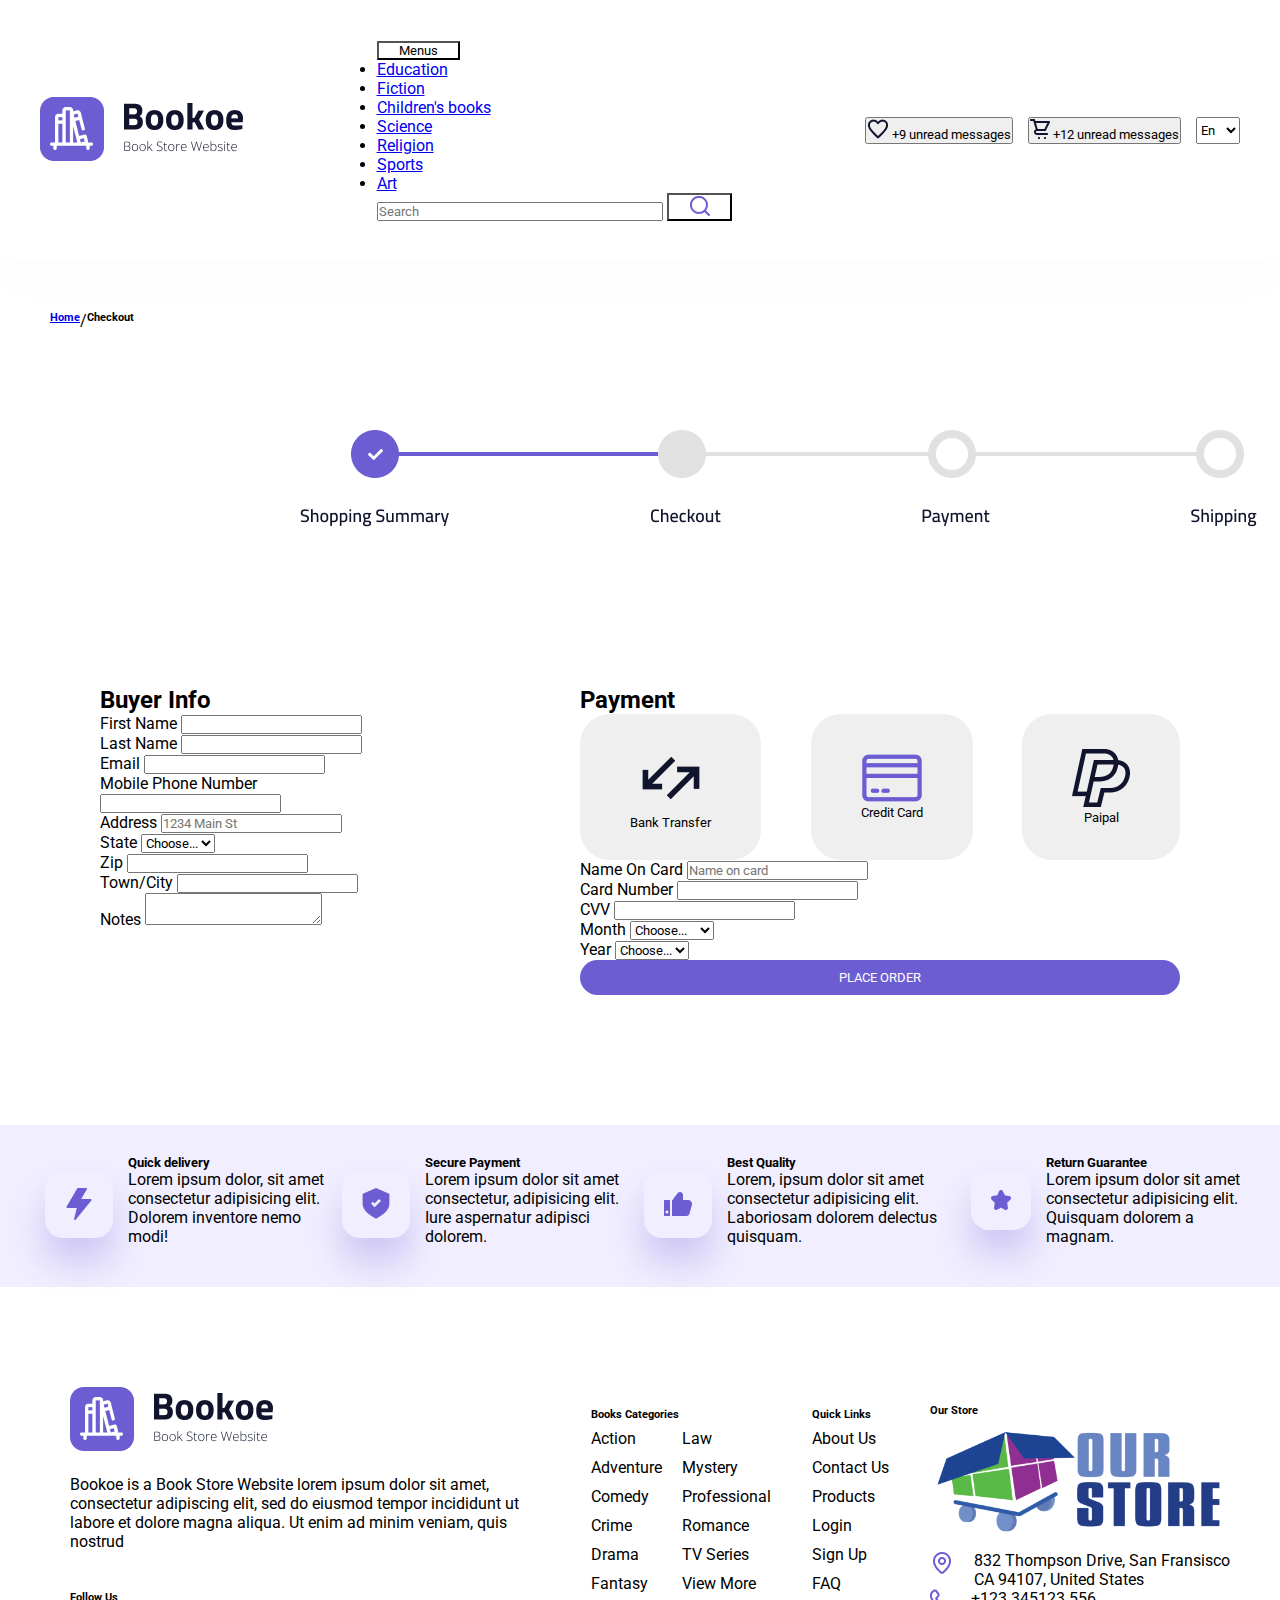
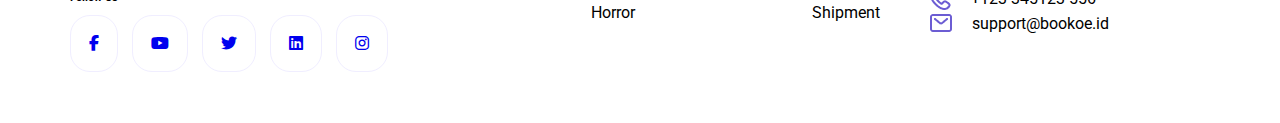
<file: Front-end Capstone/checkout/checkout.html>
<!DOCTYPE html>
<html lang="en">
  <head>
    <meta charset="UTF-8" />
    <meta http-equiv="X-UA-Compatible" content="IE=edge" />
    <meta name="viewport" content="width=device-width, initial-scale=1.0" />
    <title>Document</title>
    <link rel="stylesheet" href="./checkout.css" />
    <link
      href="https://cdn.jsdelivr.net/npm/bootstrap@5.2.2/dist/css/bootstrap.min.css"
      rel="stylesheet"
      integrity="sha384-Zenh87qX5JnK2Jl0vWa8Ck2rdkQ2Bzep5IDxbcnCeuOxjzrPF/et3URy9Bv1WTRi"
      crossorigin="anonymous"
    />
    <script
      src="https://cdn.jsdelivr.net/npm/bootstrap@5.2.2/dist/js/bootstrap.bundle.min.js"
      integrity="sha384-OERcA2EqjJCMA+/3y+gxIOqMEjwtxJY7qPCqsdltbNJuaOe923+mo//f6V8Qbsw3"
      crossorigin="anonymous"
    ></script>
    <link
      rel="stylesheet"
      href="https://cdnjs.cloudflare.com/ajax/libs/font-awesome/6.1.1/css/all.min.css"
    />
  </head>
  <body>
    <header class="header">
      <div class="logo">
        <a href="index.html">
          <img src="./img/logo.png" alt="logo" />
        </a>
      </div>
      <div class="dropdown">
        <div class="input-group mb-3">
          <button
            class="btn btn-outline-secondary dropdown-toggle"
            type="button"
            data-bs-toggle="dropdown"
            aria-expanded="false"
          >
            Menus
          </button>
          <ul class="dropdown-menu">
            <li><a class="dropdown-item" href="#">Education</a></li>
            <li><a class="dropdown-item" href="#">Fiction</a></li>
            <li><a class="dropdown-item" href="#">Children's books</a></li>
            <li><a class="dropdown-item" href="#">Science</a></li>
            <li><a class="dropdown-item" href="#">Religion</a></li>
            <li><a class="dropdown-item" href="#">Sports</a></li>
            <li><a class="dropdown-item" href="#">Art</a></li>
          </ul>
          <input
            type="text"
            class="form-control"
            aria-label="Text input with dropdown button"
            placeholder="Search"
            required
          />
          <button class="btn btn-outline-secondary" type="button">
            <img class="searchlogo" src="./img/layer1.png" />
          </button>
        </div>
      </div>
      <div class="headerbtn">
        <div class="btnfav">

             <button type="button" class="btn btn-primary position-relative">
        <img src="./img/hVector.png" alt=""> <span class="position-absolute top-0 start-100 translate-middle badge rounded-pill bg-secondary">+9 <span class="visually-hidden">unread messages</span></span>
      </button>
        </div>
        <div class="btncard">

             <button type="button" class="btn btn-primary position-relative">
        <img src="./img/cVector.png" alt=""> <span class="position-absolute top-0 start-100 translate-middle badge rounded-pill bg-secondary">+12 <span class="visually-hidden">unread messages</span></span>
      </button>
        </div>
     
        <!-- <div class="btnnumb">
  <button type="button" class="btn btn-primary position-relative">
         <span class="position-absolute top-0 start-100 translate-middle badge rounded-pill bg-secondary">+5 <span class="visually-hidden">unread messages</span></span>
      </button>

        </div> -->
    
      <select name="language" id="lang">
         <option selected>En</option>
      <option>Rus</option>
      <option>Aze</option>
      </select>
     
      </div>
     
    </header>

<main>

  <div class="homecheckout">
    <a href="index.html"><h6>Home</h6></a> / <h6>Checkout</h6>
  </div>
<div class="imgstepper">
    <img src="./img/stepper.png" alt="">

</div>

<!-- <div class="position-relative m-4" id="btn33">
    <div class="progress" style="height: 1px;">
      <div class="progress-bar" role="progressbar" aria-label="Progress" style="width: 150%;" aria-valuenow="50" aria-valuemin="0" aria-valuemax="100"></div>
    </div>
    <button type="button" class="position-absolute top-0 start-0 translate-middle btn btn-sm btn-primary rounded-pill" style="width: 2rem; height:2rem;">1</button>
    <button type="button" class="position-absolute top-0 start-50 translate-middle btn btn-sm btn-primary rounded-pill" style="width: 2rem; height:2rem;">2</button>
    <button type="button" class="position-absolute top-0 start-100 translate-middle btn btn-sm btn-secondary rounded-pill" style="width: 2rem; height:2rem;">3</button>
    <button type="button" class="position-absolute top-0 start-150 translate-middle btn btn-sm btn-secondary rounded-pill" style="width: 2rem; height:2rem;">4</button>
  
</div> -->

<div class="bothform">
<form class="row g-3" id="form">
    <div>
        <h2>Buyer Info</h2>
    </div>
    <div class="col-md-6">
        <label for="inputEmail4" class="form-label">First Name</label>
        <input type="email" class="form-control" id="inputEmail4">
      </div>
      <div class="col-md-6">
        <label for="inputPassword4" class="form-label">Last Name</label>
        <input type="password" class="form-control" id="inputPassword4">
      </div>
    <div class="col-md-6">
      <label for="inputEmail4" class="form-label">Email</label>
      <input type="email" class="form-control" id="inputEmail4">
    </div>
    <div class="col-md-6">
      <label for="inputPassword4" class="form-label">Mobile Phone Number</label>
      <input type="password" class="form-control" id="inputPassword4">
    </div>
    <div class="col-12">
      <label for="inputAddress" class="form-label">Address</label>
      <input type="text" class="form-control" id="inputAddress" placeholder="1234 Main St">
    </div>

    <div class="col-md-4">
        <label for="inputState" class="form-label">State</label>
        <select id="inputState" class="form-select">
          <option selected>Choose...</option>
          <option>England</option>
          <option>Turkey</option>
          <option>Germany</option>
          <option>Georgia</option>
        </select>
      </div>
    <div class="col-md-2">
      <label for="inputZip" class="form-label">Zip</label>
      <input type="text" class="form-control" id="inputZip">
    </div>
    <div class="col-md-6">
        <label for="inputCity" class="form-label">Town/City</label>
        <input type="text" class="form-control" id="inputCity">
      </div>
      <div class="col-md-6">
        <label for="inputCity" class="form-label">Notes</label>

        <textarea class="form-control" aria-label="With textarea"></textarea>
      </div>
  </form>



  <form class="row g-3" id="form">
    <div>
        <h2>Payment</h2>
    </div>
    <div class="btn3">
        <button>
            <div> <img src="./img/transfer 1.png" alt=""></div>
           
            Bank Transfer
        </button>
        <button>

            <div> <img src="./img/Layer 2.png" alt=""></div>
           
Credit Card        </button>
        <button>

            <div> <img src="./img/Vector.png" alt=""></div>
           
Paipal        </button>
    </div>
  
    <div class="col-12">
      <label for="inputNameOnCard" class="form-label">Name On Card</label>
      <input type="text" class="form-control" id="inputNameOnCard" placeholder="Name on card">
    </div>
    <div class="col-md-7">
        <label for="inputCardNumber" class="form-label">Card Number</label>
        <input type="text" class="form-control" id="inputCardNumber">
      </div>
      <div class="col-md-4">
          <label for="inputCVV" class="form-label">CVV</label>
          <input type="text" class="form-control" id="inputCVV" required>
        </div>
    <div class="col-md-5">
        <label for="inputMonth" class="form-label">Month</label>
        <select id="inputMonth" class="form-select">
          <option selected>Choose...</option>
          <option>January</option>
          <option>February</option>
          <option>March</option>
          <option>April</option>
          <option>May</option>
          <option>June</option>
          <option>July</option>
          <option>August</option>
          <option>September</option>
          <option>October</option>
          <option>November</option>
          <option>December</option>
        </select>
      </div>

      <div class="col-md-5">
        <label for="inputYear" class="form-label">Year</label>
        <select id="inputYear" class="form-select">
          <option selected>Choose...</option>
          <option>2000</option>
          <option>2001</option>
          <option>2002</option>
          <option>2003</option>
          <option>2004</option>
          <option>2005</option>
          <option>2006</option>
          <option>2007</option>
          <option>2008</option>
          <option>2009</option>
          <option>2010</option>
          <option>2011</option>
          <option>2012</option>
          <option>2013</option>
          <option>2014</option>
          <option>2015</option>
          <option>2016</option>
          <option>2017</option>
          <option>2018</option>
          <option>2019</option>
          <option>2020</option>
          <option>2021</option>
          <option>2022</option>
          
        </select>
      </div>
      <div class="col-12" id="btnorder">
        <button >PLACE ORDER</button>
      </div>
  </form>

</div>



    

    <div class="select">
        <div class="selectitems">
          <div>
            <img src="./img/energy (2) 1.png" alt="energy" />
          </div>
          <div>
             <h5>Quick delivery</h5>
          <p>
            Lorem ipsum dolor, sit amet consectetur adipisicing elit. Dolorem
            inventore nemo modi!
          </p>
          </div>
         
        </div>
      
          <div class="selectitems">
  
               <div>
                <img src="./img/approve 1.png" alt="approve" />
            </div>
          <div>
            <h5>Secure Payment</h5>
            <p>
              Lorem ipsum dolor sit amet consectetur, adipisicing elit. Iure
              aspernatur adipisci dolorem.
            </p>
          </div>
          </div>
  
          <div class="selectitems">
          
            <div>
                <img src="./img/thumb-up 1.png" alt="thumbup" />
            </div>
            <div>
               <h5>Best Quality</h5>
            <p>
              Lorem, ipsum dolor sit amet consectetur adipisicing elit. Laboriosam
              dolorem delectus quisquam.
            </p>
            </div>
           
          </div>
  
          <div class="selectitems">
            <div>
               <img src="./img/star (1) 1.png" />
            </div>
      
            <div>
              <h5>Return Guarantee</h5>
            <p>
              Lorem ipsum dolor sit amet consectetur adipisicing elit. Quisquam
              dolorem a magnam.
            </p>
            </div>
            
          </div>
        </div>
      </div>
</main>



    <footer class="footer">
      <div class="bookoe">
        <div>
          <img src="./img/logo.png" alt="" />
        </div>
        <div class="bookoep">
          <p>
            Bookoe is a Book Store Website lorem ipsum dolor sit amet,
            consectetur adipiscing elit, sed do eiusmod tempor incididunt ut
            labore et dolore magna aliqua. Ut enim ad minim veniam, quis nostrud
          </p>
        </div>
        <div>
          <h6 class="follow">Follow Us</h6>

          <div class="socialmedia">
            <a href="#"><i class="fab fa-facebook-f"></i></a>
            <a href="#"><i class="fab fa-youtube"></i></a>
            <a href="#"><i class="fab fa-twitter"></i></a>
            <a href="#"><i class="fab fa-linkedin"></i></a>
            <a href="#"><i class="fab fa-instagram"></i></a>
          </div>
        </div>
      </div>
      <div class="bookscateg">
        <div class="h6"><h6>Books Categories</h6></div>

        <div class="ulli">
          <div class="ul_li_2">
            <ul>
              <li><a class="a" href="#">Action</a></li>
              <li><a class="a" href="#">Adventure</a></li>
              <li><a class="a" href="#">Comedy</a></li>
              <li><a class="a" href="#">Crime</a></li>
              <li><a class="a" href="#">Drama</a></li>
              <li><a class="a" href="#">Fantasy</a></li>
              <li><a class="a" href="#">Horror</a></li>
            </ul>
          </div>
          <div class="ul_li_23">
            <ul>
              <li><a class="a" href="#">Law</a></li>
              <li><a class="a" href="#">Mystery</a></li>
              <li><a class="a" href="#">Professional</a></li>
              <li><a class="a" href="#">Romance</a></li>
              <li><a class="a" href="#">TV Series</a></li>
              <li><a class="a" href="#">View More</a></li>
            </ul>
          </div>
        </div>
      </div>
      <div class="quicklinks">
        <div class="h6"><h6>Quick Links</h6></div>

        <ul>
          <li><a class="a" href="#">About Us</a></li>
          <li><a class="a" href="#">Contact Us</a></li>
          <li><a class="a" href="#">Products</a></li>
          <li><a class="a" href="#">Login</a></li>
          <li><a class="a" href="#">Sign Up</a></li>
          <li><a class="a" href="#">FAQ</a></li>
          <li><a class="a" href="#">Shipment</a></li>
        </ul>
      </div>
      <div class="ourstore">
        <div class="h6">
          <h6>Our Store</h6>
        </div>
        <div class="ourstoreimg">
          <img src="./img/ourstore_vertical_cmyk-01.png" alt="" />
        </div>
        <div class="imgp">
          <div>
            <img src="./img/map-marker 1.png" alt="" />
          </div>
          <p>832 Thompson Drive, San Fransisco CA 94107, United States</p>
        </div>
        <div class="imgp">
          <div>
            <img src="./img/fGroup.png" alt="" />
          </div>
          <p>+123 345123 556</p>
        </div>
        <div class="imgp">
          <div>
            <img src="./img/f2.png" alt="" />
          </div>
          <p>support@bookoe.id</p>
        </div>
      </div>
    </footer>
  </body>
</html>
</file>
<file: Front-end Capstone/checkout/checkout.css>
@import url("https://fonts.googleapis.com/css2?family=Roboto:wght@300;400;500;700&display=swap");

* {
  margin: 0;
  padding: 0;
  box-sizing: border-box;
  font-family: "Roboto";
}

body {
  background-color: #ffffff !important;
}

.header {
  display: flex;
  justify-content: space-between;
  align-items: center;
  /* margin: 40px; */
  box-shadow: 0px 29px 39px rgba(0, 0, 0, 0.01);
  padding: 40px;
  background: #ffffff;
}

.dropdown button {
  background-color: white;
  color: black;
  padding: 0px 20px;
}

.dropdown button:hover {
  background-color: #0000;
  color: #0000;
}
.dropdown input {
  padding-right: 105px;
}

.loginsignup {
  display: flex;
}

.signup {
  border: none;
  display: flex;
  align-items: center;
  background: #6c5dd3;
  box-shadow: 0px 25px 33px rgba(108, 93, 211, 0.25);
  border-radius: 14px;
  padding: 10px 40px 10px 30px;
  font-family: "Cairo";
  font-style: normal;
  font-weight: 700;
  font-size: 18px;
  line-height: 34px;
  color: #ffffff;
  margin-left: 18px;
}

.login {
  display: flex;
  align-items: center;
  border: none;
  box-shadow: 0px 25px 33px rgba(108, 93, 211, 0.25);
  border-radius: 14px;
  padding: 10px 40px 10px 30px;
  font-family: "Cairo";
  font-style: normal;
  font-weight: 700;
  font-size: 18px;
  line-height: 34px;
  color: #6c5dd3;
  margin-left: 18px;
}

.select {
  display: flex;
  margin: 30px 0px;
  padding: 30px;
  background-color: #f0eeff;
}
.selectitems {
  display: flex;
  /* align-items: center; */
  /* padding: 115px; */
}

.select img {
  padding: 18px;
  box-shadow: 0px 25px 33px #6c5dd340;
  margin: 15px;
  border-radius: 18px;
  background: #f0eeff;
}

.imgstepper {
  /* justify-content: center; */
  margin: 50px 300px;
  align-items: center;
}

/* #btn4 {
  width: 600px;
} */

.homecheckout {
  display: flex;
  padding: 50px;
}
.headerbtn {
  display: flex;
  justify-content: space-between;
}
.btnfav,
.btncard {
  margin-right: 15px;
  background-color: #6c5dd3;
  border: none;
  border-radius: 8px;
}
#btn33 {
  width: 600px;
  /* justify-content: center; */
  /* margin: 50px 150px; */
}

/* #btn33 button {
  margin: 50px 150px;
} */

#form {
  padding: 100px;
  width: 900px;
}
#btnorder button {
  background-color: #6c5dd3;
  width: 600px;
  color: #ffff;
  padding: 10px;
  border: none;
  border-radius: 20px;
}

.bothform {
  display: flex;
}

.btn3 {
  display: flex;
  justify-content: space-between;
}

.btn3 button {
  padding: 30px 50px;
  /* margin-right: 20px; */
  border: none;
  border-radius: 30px;
}

.footer {
  justify-content: space-between;
  align-items: center;
  display: flex;
}

.h6 {
  padding-bottom: 8px;
}
.bookoe {
  padding: 70px 20px;
  width: 500px;
  margin-left: 50px;
  /* background-color: blueviolet; */
}

.bookoe img {
  margin-bottom: 20px;
}

.bookoep {
  margin-bottom: 40px;
}
.follow {
  margin-bottom: 30px;
}
.ulli {
  display: flex;
  /* padding-right: 20px; */
}
.ulli li {
  list-style: none;
  padding-bottom: 10px;
}
.ul_li_2 {
  padding-right: 20px;
}
.ulli a {
  /* color: #0000; */
  text-decoration: none;
  color: #000;
  text-align: none;
}

.socialmedia a {
  padding: 18px;
  border: 1px solid #f0eeff;
  border-radius: 20px;
  margin-right: 10px;
  /* color: #ffffff; */
  /* background-color: #f2f2f2; */
  cursor: pointer;
}

.quicklinks a {
  text-align: none;
  text-decoration: none;
  color: #000;
  /* padding-bottom: 5px; */
}

.quicklinks li {
  list-style: none;
  padding-bottom: 10px;
}
.imgp {
  display: flex;
  width: 300px;
}
.imgp p {
  padding-left: 20px;
}
.ourstore {
  margin-right: 50px;
}
.ourstoreimg img {
  width: 300px;
  padding-bottom: 10px;
}
</file>
